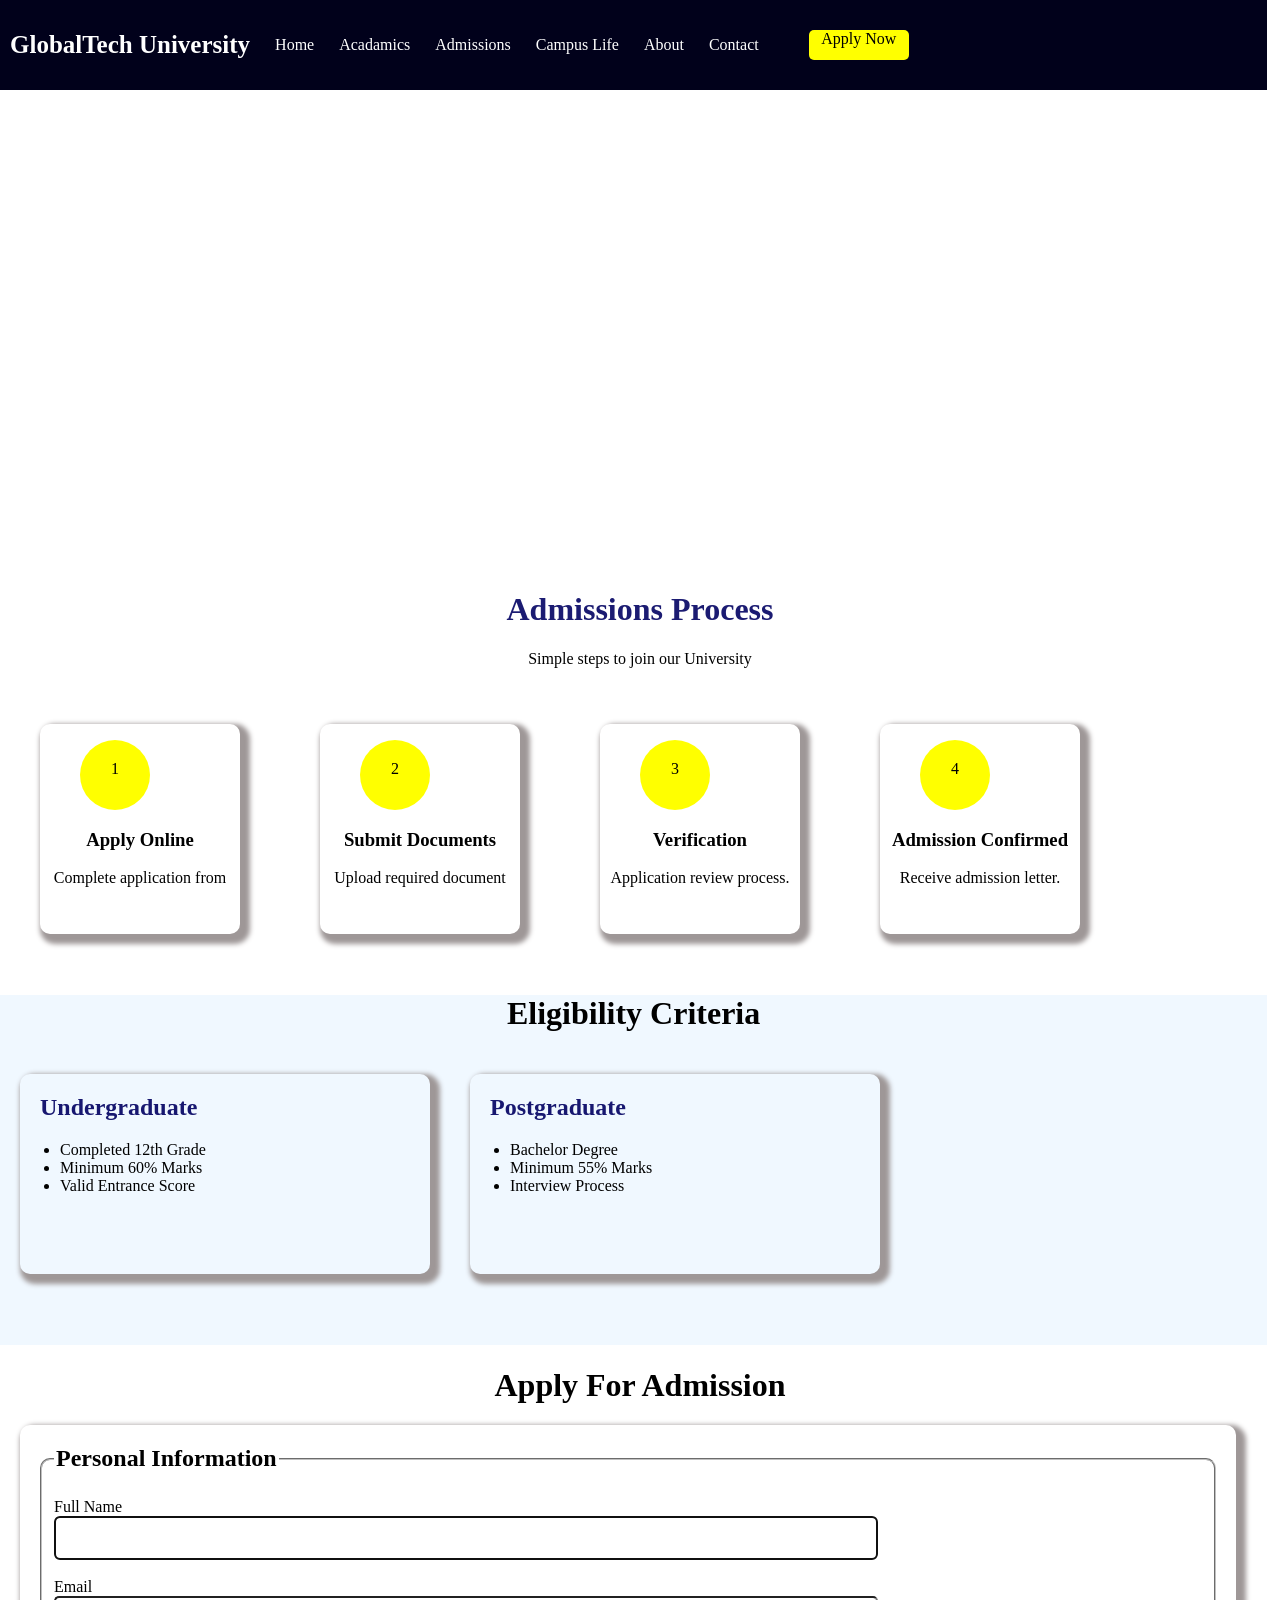
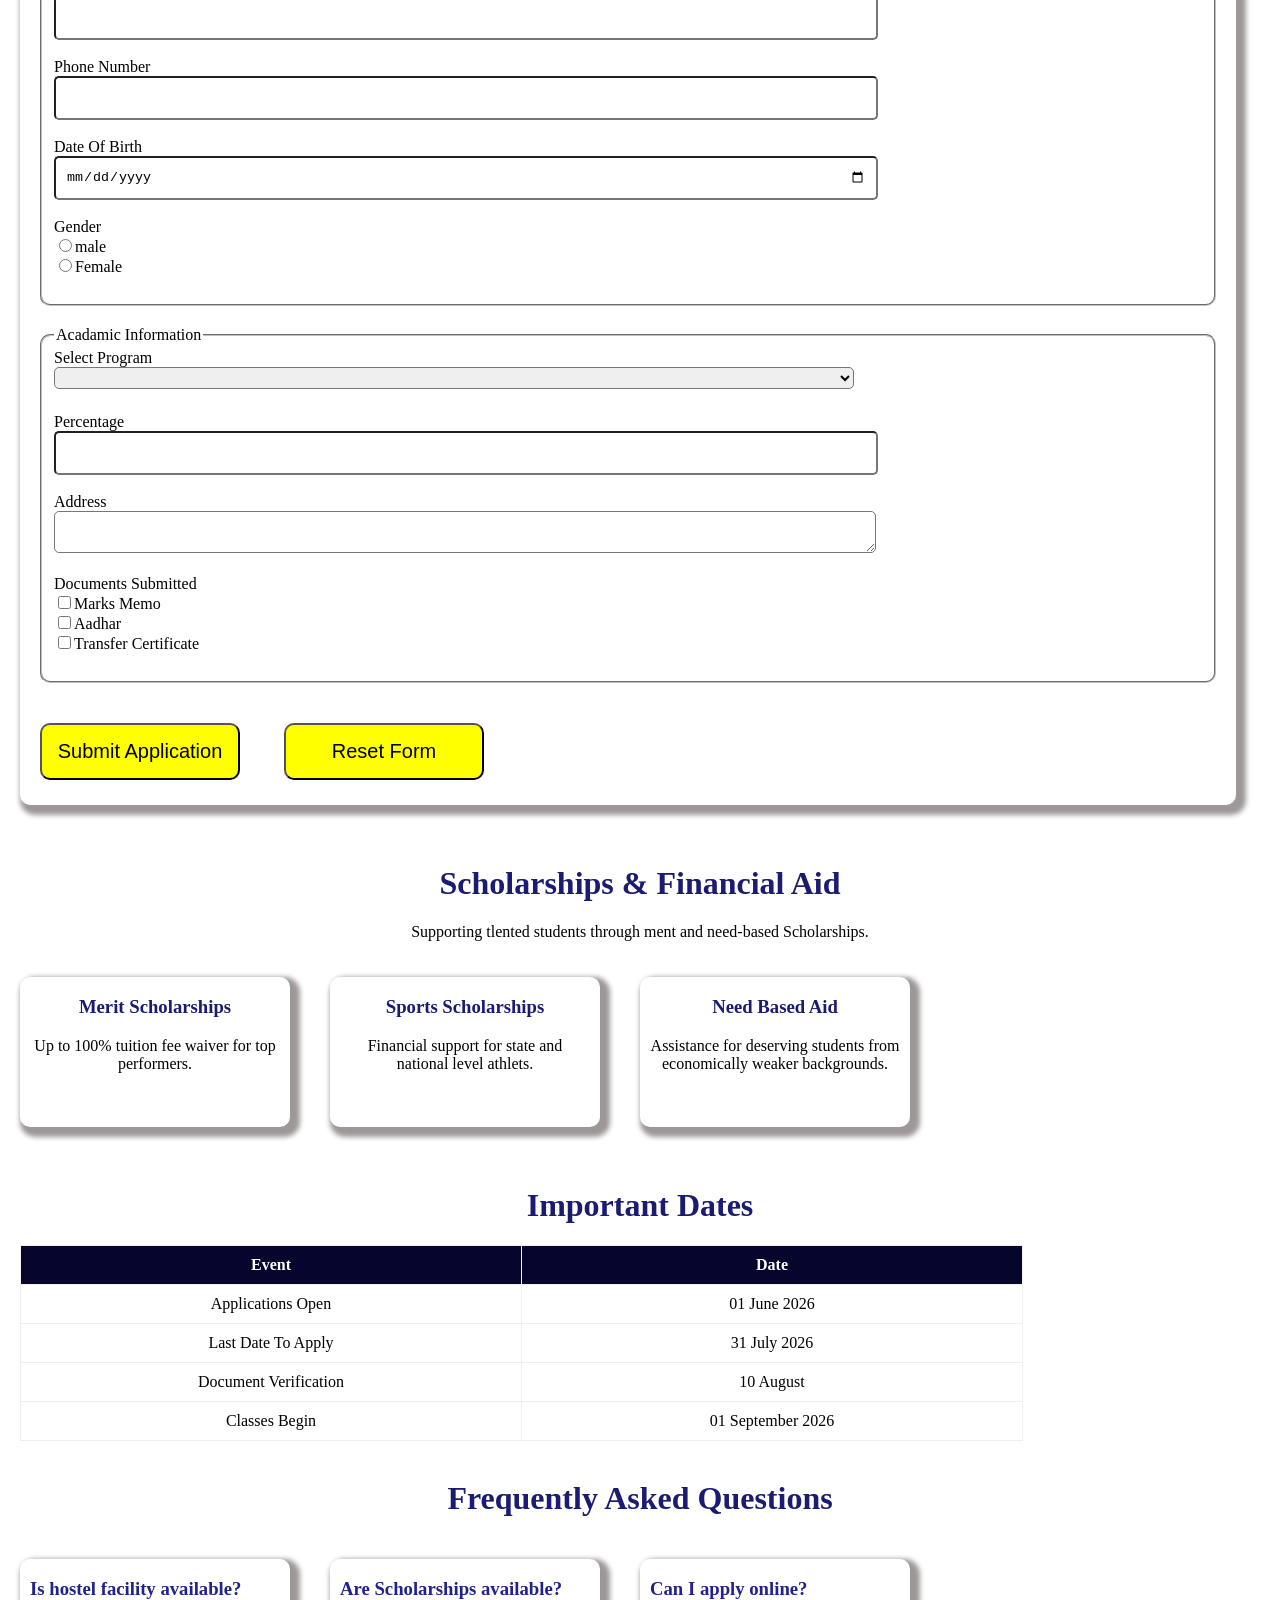
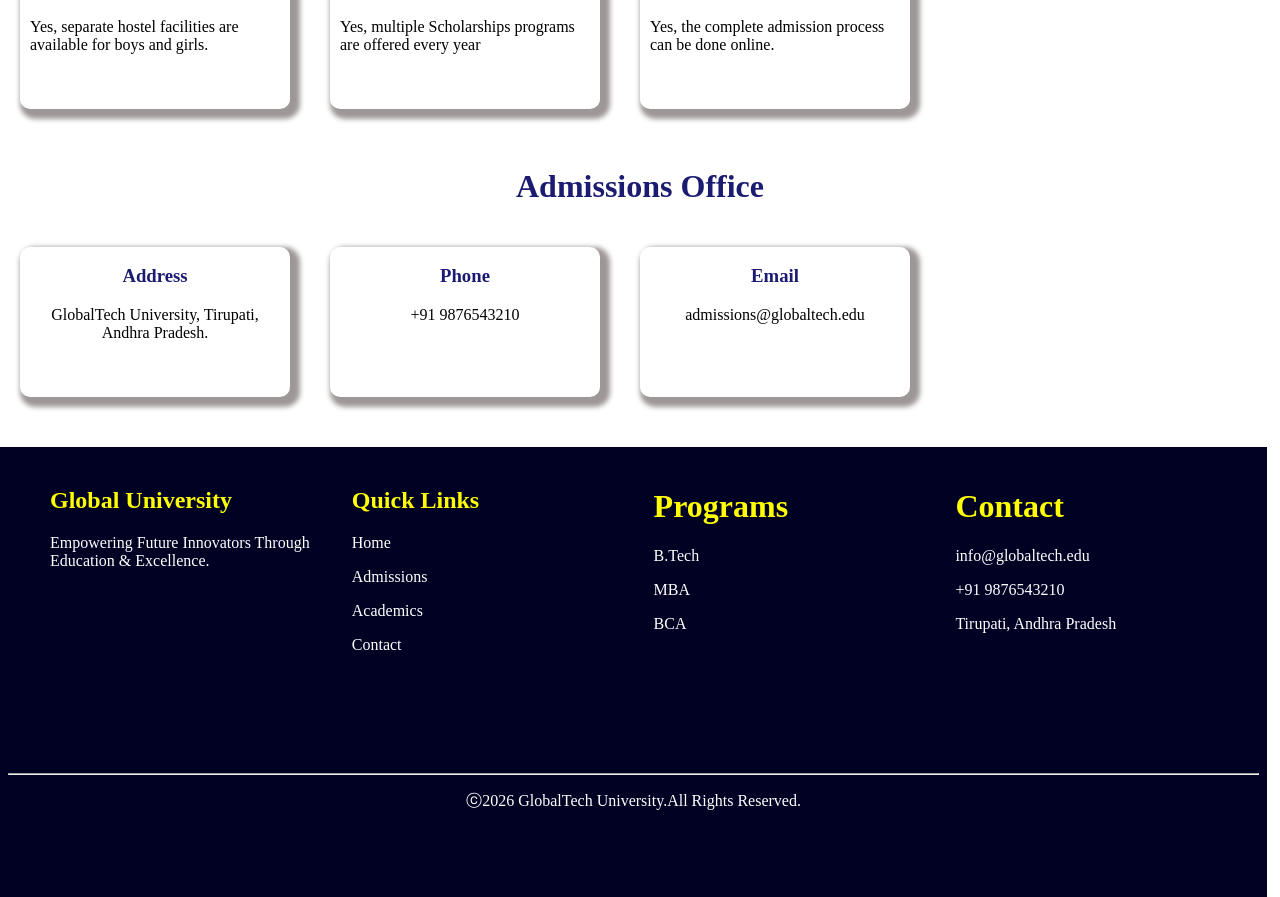
<file: admissions.html>
<!DOCTYPE html>
<html>

<head>
    <title>globaltech University</title>
    <link rel="stylesheet" href="admissions.css" />
</head>

<body>
    <div class="div1">
        <h1 class="h1">GlobalTech University</h1>
        <a href="index.html" class="a">Home</a>
        <a href="acadamics.html" class="a">Acadamics</a>
        <a href="admissions.html" class="a">Admissions</a>
        <a href="campusLife.html" class="a">Campus Life</a>
        <a href="about.html" class="a">About</a>
        <a href="contact.html" class="a">Contact</a>
        <p class="p1">Apply Now</p>
    </div>
    <div class="div2">
        <div class="div3">
            <h1>Admissions 2026</h1>
            <p>Begin Your acadamics journey with GlobalTech University.</p>

        </div>
    </div>
    <div class="div4">
        <h1 class="h2">Admissions Process</h1>
        <p class="p2">Simple steps to join our University</p>
    </div>
    <div class="div5">
        <div class="div6">
            <p class="p3">1</p>
            <h3>Apply Online</h3>
            <p>Complete application from</p>
        </div>
        <div class="div6">
            <p class="p3">2</p>
            <h3>Submit Documents</h3>
            <p>Upload required document</p>
        </div>
        <div class="div6">
            <p class="p3">3</p>
            <h3>Verification</h3>
            <p>Application review process.</p>
        </div>
        <div class="div6">
            <p class="p3">4</p>
            <h3>Admission Confirmed</h3>
            <p>Receive admission letter.</p>
        </div>
    </div>
    <div class="div9">
        <div>
            <h1 class="p2">Eligibility Criteria</h1>
        </div>
        <div class="div7">
            <div class="div8">
                <h2 class="under">Undergraduate</h2>
                <ul>
                    <li>Completed 12th Grade</li>
                    <li>Minimum 60% Marks</li>
                    <li>Valid Entrance Score</li>
                </ul>
            </div>
            <div class="div8">
                <h2 class="under">Postgraduate</h2>
                <ul>
                    <li>Bachelor Degree</li>
                    <li>Minimum 55% Marks</li>
                    <li>Interview Process</li>

                </ul>
            </div>
        </div>
    </div>
    <div>
        <h1 class="p2">Apply For Admission</h1>
    </div>
    <div class="div10">
        <fieldset class="field">

            <legend>
                <h2>Personal Information</h2>
            </legend>
            <form>
                <label>Full Name</label><br/>
                <input type="text" name="name" class="name" autofocus/>
                <br/><br/>
                <label>Email</label>
                <br/>
                <input type="email" name="email" class="name" required/><br/><br/>
                <label>Phone Number</label><br/>
                <input type="number" name="number" class="name" required/><br/><br/>
                <labl>Date Of Birth</labl><br/>
                <input type="date" name="dob" class="name" /><br/><br/>
                <label>Gender</label><br/>
                <input type="radio" name="Gender" value="male" class="name1" />male<br/>
                <input type="radio" name="Gender" value="female" class="name1" />Female</br>
                </br>
            </form>


        </fieldset>
        <fieldset class="field">
            <legend>Acadamic Information</legend>
            <form>
                <label>Select Program</label>
                <br/>
                <select class="name">
                <option>B.Tech</option>
                <option>Degree</option>
                
            </select><br><br>
                <label>Percentage</label><br/>
                <input type="number" name="number" value="number" class="name" /><br><br>
                <label>Address</label><br>
                <textarea name="Address" class="name"></textarea><br><br>
                <label>Documents Submitted</label><br>
                <input type="checkbox" name="Documents" class="name1" />Marks Memo<br>
                <input type="checkbox" name="Documents" class="name1" />Aadhar<br>
                <input type="checkbox" name="Documents" class="name1" />Transfer Certificate<br><br>
            </form>
        </fieldset>
        <button class="button">Submit Application</button>
        <button class="button">Reset Form</button>
    </div><br/>
    <div>
        <h1 class="h2">Scholarships & Financial Aid</h1>
        <p class="p2">Supporting tlented students through ment and need-based Scholarships.</p>
    </div>
    <div class="div11">
        <div class="div12">
            <div class="div13">
                <h3 class="h2">Merit Scholarships</h3>
                <p class="p2">Up to 100% tuition fee waiver for top performers.</p>
            </div>

        </div>
        <div class="div12">
            <div class="div13">
                <h3 class="h2">Sports Scholarships</h3>
                <p class="p2">Financial support for state and national level athlets.</p>
            </div>
        </div>
        <div class="div12">
            <div class="div13">
                <h3 class="h2">Need Based Aid</h3>
                <p class="p2">Assistance for deserving students from economically weaker backgrounds.</p>
            </div>
        </div>
    </div>
    <br>
    <div>
        <h1 class="h2">Important Dates</h1>
    </div>
    <div class="div14">
        <table border="1">
            <tr>
                <th>Event</th>
                <th>Date</th>
            </tr>
            <tr>
                <td>Applications Open</td>
                <td>01 June 2026</td>
            </tr>
            <tr>
                <td>Last Date To Apply</td>
                <td>31 July 2026</td>
            </tr>
            <tr>
                <td>Document Verification</td>
                <td>10 August</td>
            </tr>
            <tr>
                <td>Classes Begin</td>
                <td>01 September 2026</td>
            </tr>
        </table>
        <br/>
    </div>
    <div>
        <h1 class="h2">Frequently Asked Questions</h1>
    </div>
    <div class="div11">
        <div class="div12">
            <div class="div13">
                <h3 class="h3">Is hostel facility available?</h3>
                <p>Yes, separate hostel facilities are available for boys and girls.</p>
            </div>
        </div>
        <div class="div12">
            <div class="div13">
                <h3 class="h3">Are Scholarships available?</h3>
                <p>Yes, multiple Scholarships programs are offered every year</p>
            </div>
        </div>
        <div class="div12">
            <div class="div13">
                <h3 class="h3">Can I apply online?</h3>
                <p>Yes, the complete admission process can be done online.</p>
            </div>
        </div>
    </div>
    <br>
    <div>
        <h1 class="h2">Admissions Office</h1>
    </div>
    <div class="div11">
        <div class="div12">
            <div class="div13">
                <h3 class="h2">Address</h3>
                <p class="p2">GlobalTech University, Tirupati, Andhra Pradesh.</p>
            </div>
        </div>
        <div class="div12">
            <div class="div13">
                <h3 class="h2">Phone</h3>
                <p class="p2">+91 9876543210</p>
            </div>
        </div>
        <div class="div12">
            <div class="div13">
                <h3 class="h2">Email</h3>
                <p class="p2">admissions@globaltech.edu</p>
            </div>
        </div>
    </div>
    <div class="div28">
        <div class="div29">
            <div class="div30">
                <h2 class="h5">Global University</h2>
                <p>Empowering Future Innovators Through Education & Excellence.</p>
            </div>
            <div class="div30">
                <h2 class="h5">Quick Links</h2>
                <p>Home</p>
                <p>Admissions</p>
                <p>Academics</p>
                <p>Contact</p>
            </div>
            <div class="div30">
                <h1 class="h5">Programs</h1>
                <p>B.Tech</p>
                <p>MBA</p>
                <P>BCA</P>
            </div>
            <div class="div30">
                <h1 class="h5">Contact</h1>
                <p>info@globaltech.edu</p>
                <p>+91 9876543210</p>
                <p>Tirupati, Andhra Pradesh</p>
            </div>
        </div>

        <div class="p13">
            <hr>
            <p>&#9426;2026 GlobalTech University.All Rights Reserved.</p>
        </div>
    </div>




</body>


</html>
</file>
<file: admissions.css>
body {
    margin: 0px;
    padding: 0px;
}

.div1 {
    width: 99vw;
    height: 10vh;
    background-color: rgb(1, 1, 27);
    display: flex;
    color: white;
    align-items: center;
    position: sticky;
    top: 0px;
    z-index: 1;
}

.a {
    text-decoration: none;
    margin: 10px;
    color: white;
    margin-left: 15px;
}

.a:hover {
    color: yellow;
}

.h1 {
    margin: 10px;
    font-size: 25px;
}

.p1 {
    width: 100px;
    height: 30px;
    background-color: yellow;
    border-radius: 5px;
    color: black;
    text-align: center;
    margin-left: 40px;
}

.div2 {
    width: 99vw;
    height: 50vh;
    text-align: center;
    background-image: url(https://cdn.pixabay.com/photo/2019/08/09/23/11/forest-4395986_640.jpg);
    background-repeat: no-repeat;
    background-size: cover;
    margin-top: 0px;
}

.div3 {
    width: 99wh;
    height: 50px;
    vertical-align: middle;
    padding: 40px;
    color: white;
}

.h2 {
    color: rgb(27, 27, 114);
    text-align: center;
}

.p2 {
    text-align: center;
}

.div4 {
    padding-top: 30px;
}

.div5 {
    display: flex;
}

.div6 {
    width: 200px;
    height: 210px;
    box-shadow: 5px 5px 5px 5px rgb(158, 151, 151);
    border-radius: 10px;
    margin: 40px;
    text-align: center;
}

.p3 {
    width: 30px;
    height: 30px;
    background-color: yellow;
    color: black;
    margin-left: 40px;
    border-radius: 50px;
    padding: 20px;
}

.div6:hover {
    transform: translate(0px, -10px);
    transition: 2s;
}

.div7 {
    display: flex;
}

.div8 {
    width: 410px;
    height: 200px;
    box-shadow: 5px 5px 5px 5px rgb(158, 151, 151);
    border-radius: 10px;
    margin: 20px;
}

.under {
    color: rgb(23, 23, 112);
    margin: 20px;
}

.div9 {
    width: 99vw;
    height: 350px;
    background-color: aliceblue;
}

.div10 {
    width: 95vw;
    height: 980px;
    box-shadow: 5px 5px 5px 5px rgb(158, 151, 151);
    border-radius: 10px;
    margin: 20px;
}

.field {
    margin: 20px;
    border-radius: 10px;
}

.button {
    margin: 20px;
    padding: 10px;
    width: 200px;
    color: black;
    background-color: yellow;
    border-radius: 5px;
}

.name {
    width: 800px;
    height: 20px;
    border-radius: 5px;
    padding: 10px;
}

.button:hover {
    transform: translate(0px, -10px);
    transition: 2s;
}

.div11 {
    display: flex;
}

.div12 {
    width: 270px;
    height: 150px;
    box-shadow: 5px 5px 5px 5px rgb(158, 151, 151);
    border-radius: 10px;
    margin: 20px;
}

.div13 {
    margin: 10px;
}

.div12:hover {
    transform: translate(0px, -10px);
    transition: 2s;
}

table {
    border-collapse: collapse;
    border: 1px rgb(243, 238, 238);
}

th {
    width: 480px;
    background-color: rgb(5, 5, 46);
    color: white;
    padding: 10px;
}

.div14 {
    margin: 20px;
}

td {
    text-align: center;
    padding: 10px;
}

tr:hover {
    background-color: aliceblue;
}

.h3 {
    color: rgb(33, 33, 143);
}

.div28 {
    width: 99vw;
    height: 50vh;
    background-color: rgb(1, 1, 36);
}

.div29 {
    margin: 30px;
    color: white;
    display: flex;
}

.div30 {
    width: 350px;
    height: 50px;
    color: white;
    margin: 20px;
}

.h5 {
    color: yellow;
}

.p15:hover {
    transform: translate(0px, -5px);
    transition: 1s;
}

.p13 {
    color: white;
    text-align: center;
    background-color: rgb(1, 1, 36);
    margin-top: 220px;
    padding: 8px;
}

.p16 {
    display: flex;
    margin: 10px;
    vertical-align: middle;
    text-align: center;
    align-items: center;
}

.button {
    background-color: yellow;
    color: black;
    border-radius: 10px;
    padding: 15px;
    font-size: 20px;
}

.button:hover {
    transform: translate(0px, -10px);
    transition: 2s;
}
</file>
